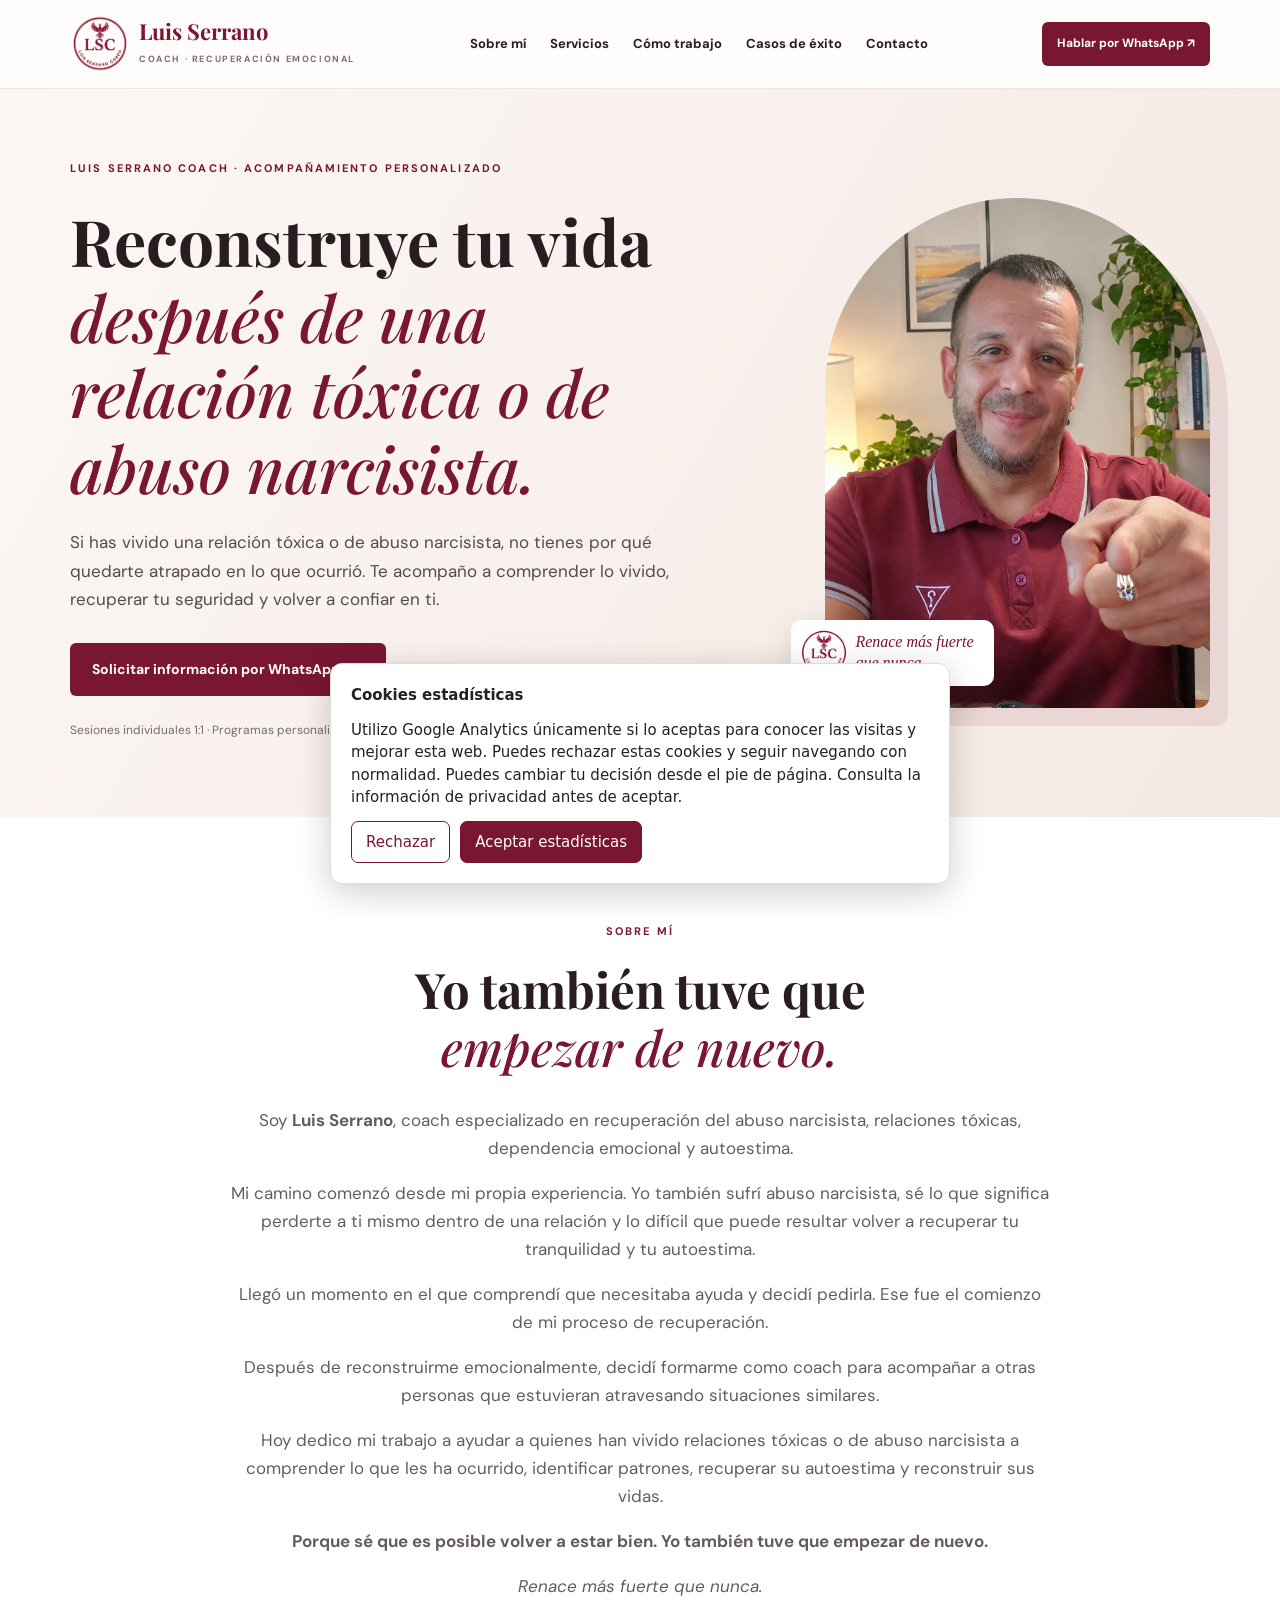
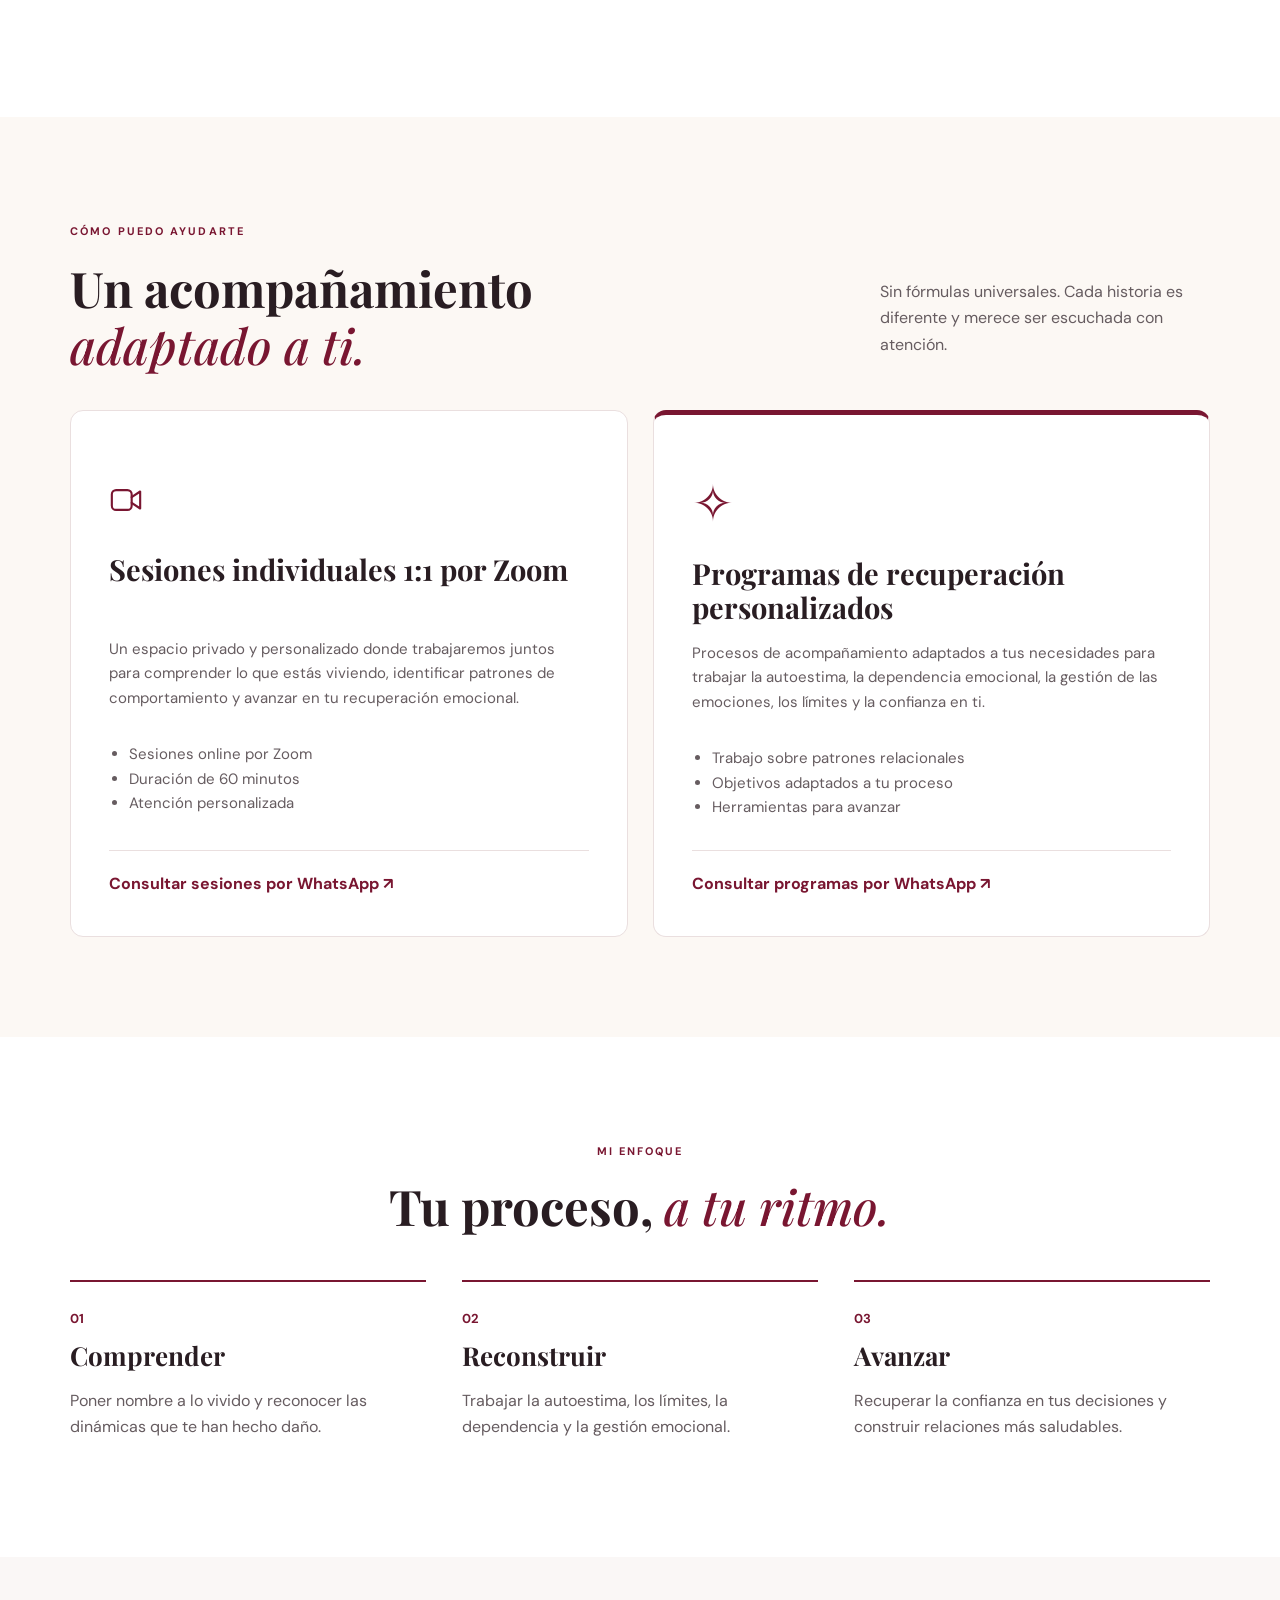
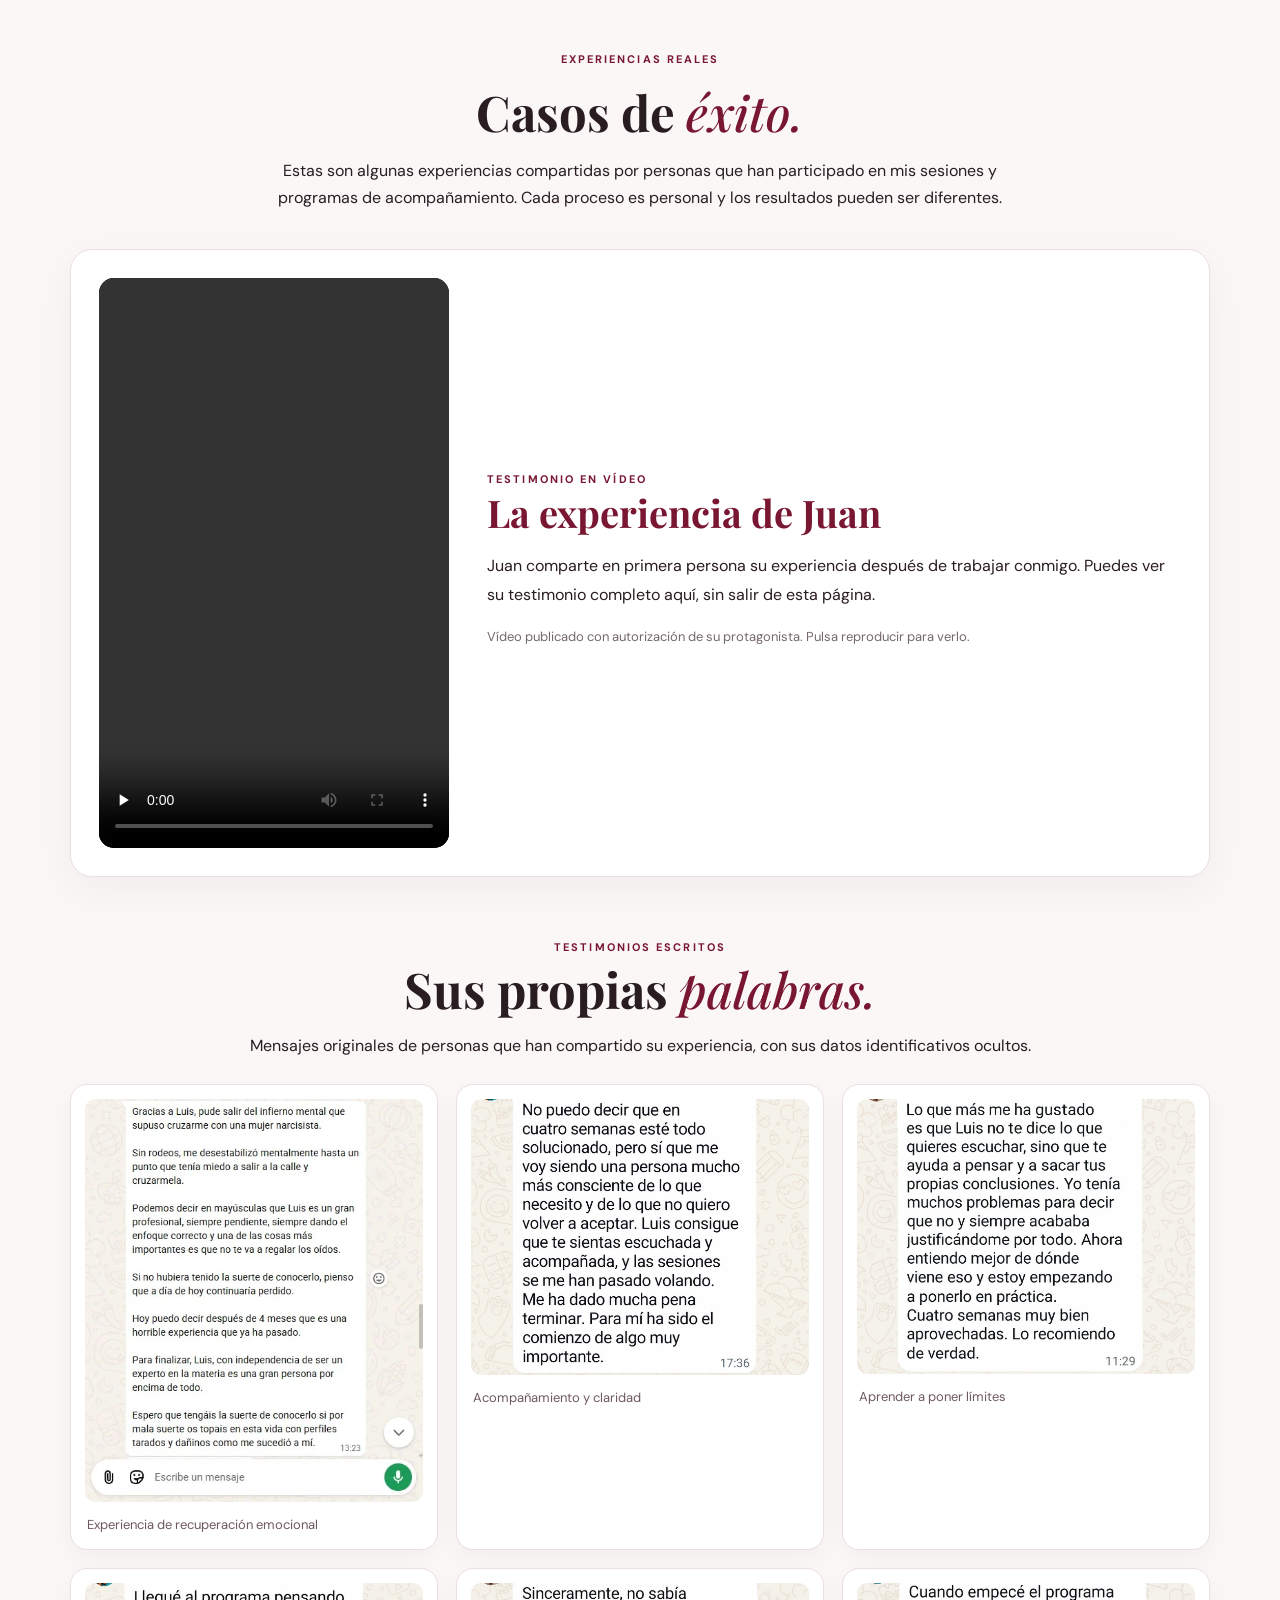
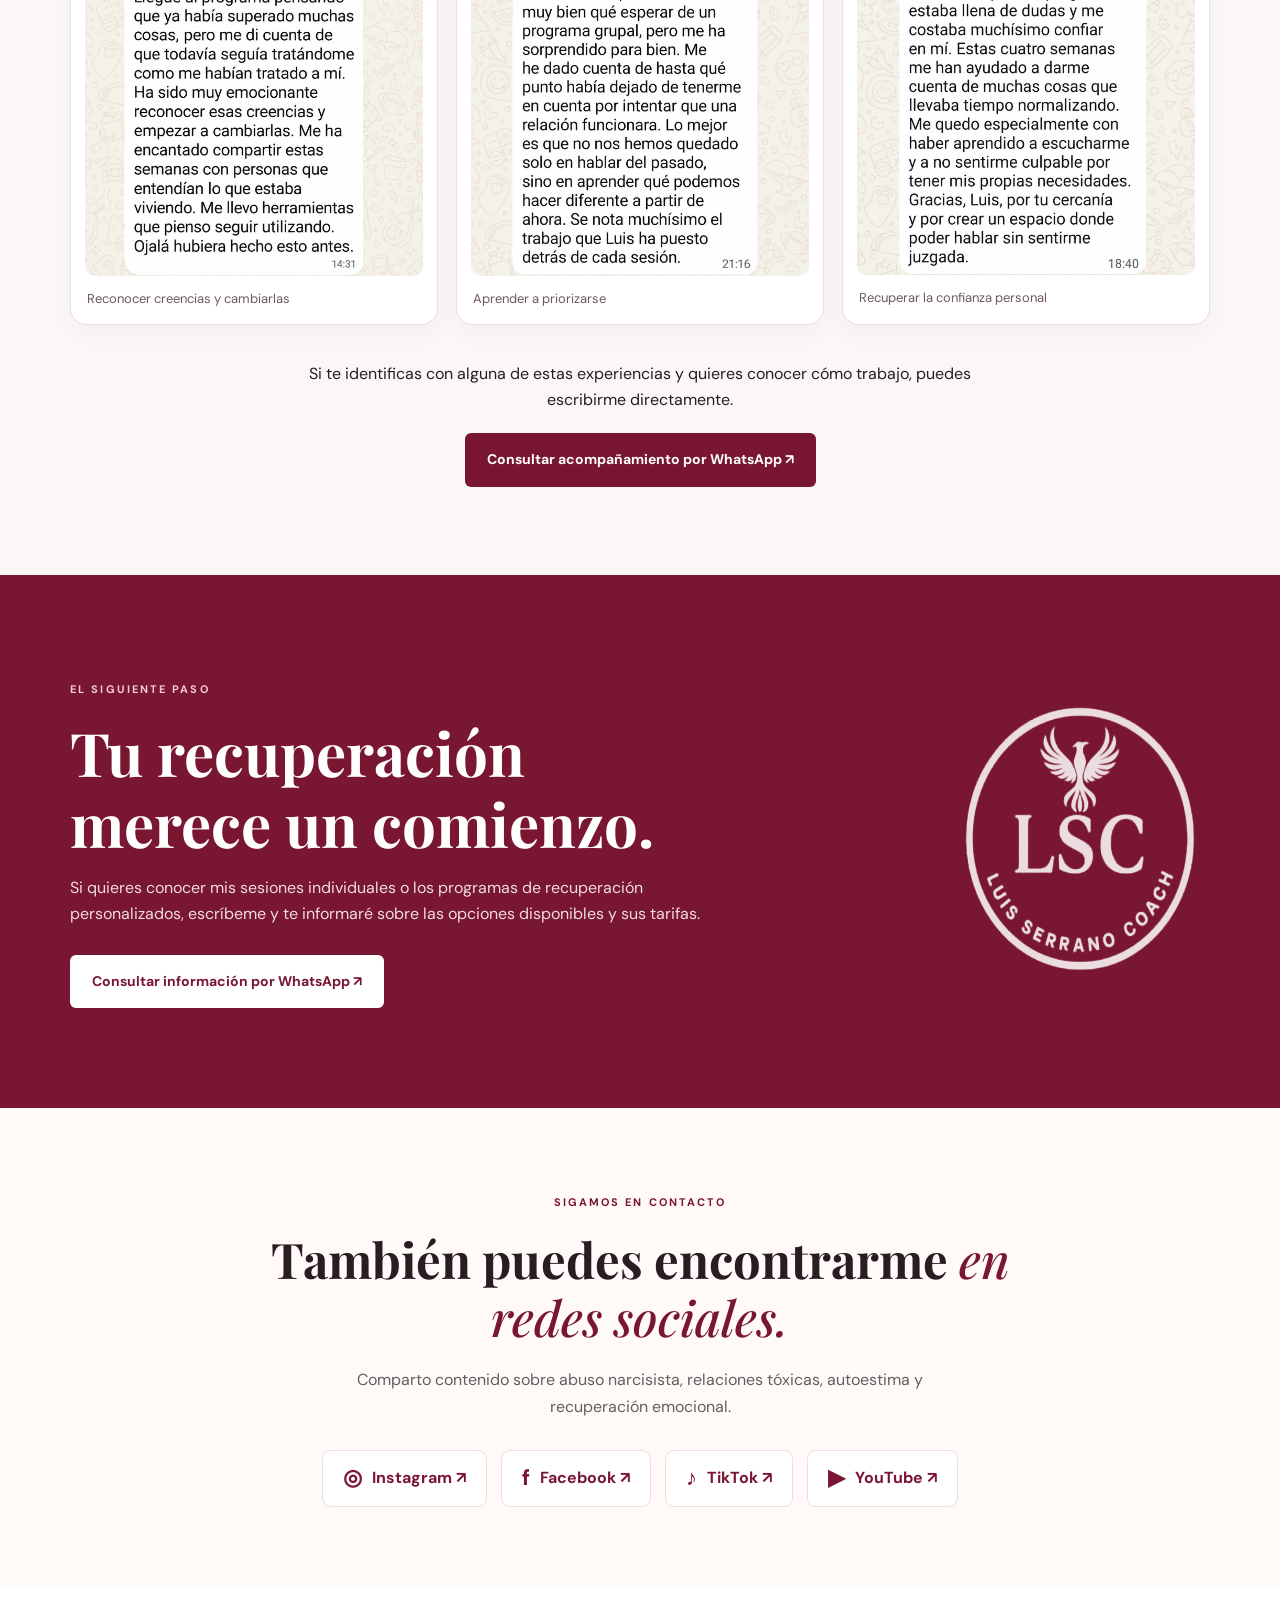
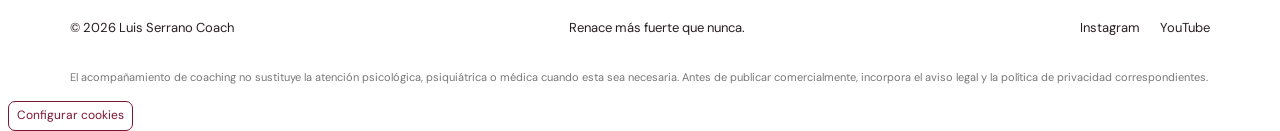
<file: index.html>
<!DOCTYPE html>

<html lang="es"><head><meta charset="utf-8"/><meta content="width=device-width,initial-scale=1" name="viewport"/><meta content="#791631" name="theme-color"/><meta content="Soy Luis Serrano, coach especializado en recuperación del abuso narcisista y relaciones tóxicas. Sesiones por Zoom y programas personalizados. Consulta por WhatsApp." name="description"/><meta content="index,follow" name="robots"/><link href="https://luisserranocoach.github.io/" rel="canonical"/><title>Luis Serrano Coach | Recuperación del abuso narcisista</title><link href="assets/logo-transparente.png" rel="icon"/><link as="image" href="assets/luis-serrano.webp" rel="preload"/><link href="styles.css" rel="stylesheet"/><meta content="website" property="og:type"/><meta content="es_ES" property="og:locale"/><meta content="Luis Serrano Coach" property="og:site_name"/><meta content="Luis Serrano Coach | Recuperación del abuso narcisista" property="og:title"/><meta content="Acompañamiento personalizado para reconstruir tu vida después de una relación tóxica o de abuso narcisista." property="og:description"/><meta content="https://luisserranocoach.github.io/" property="og:url"/><meta content="https://luisserranocoach.github.io/assets/luis-serrano.webp" property="og:image"/><meta content="summary_large_image" name="twitter:card"/><meta content="Luis Serrano Coach | Recuperación del abuso narcisista" name="twitter:title"/><script type="application/ld+json">{"@context": "https://schema.org", "@type": "Person", "name": "Luis Serrano", "alternateName": "Luis Serrano Coach", "url": "https://luisserranocoach.github.io/", "image": "https://luisserranocoach.github.io/assets/luis-serrano.webp", "description": "Coach especializado en acompañamiento para la recuperación del abuso narcisista, relaciones tóxicas, dependencia emocional y autoestima.", "jobTitle": "Coach de recuperación emocional", "sameAs": ["https://www.instagram.com/luisserranocoach/", "https://www.facebook.com/luisserranocoach", "https://www.tiktok.com/@luisserranocoach", "https://www.youtube.com/@luisserranocoach"]}</script>
<style>
#lsc-cookie-banner{position:fixed;z-index:99999;bottom:16px;left:16px;right:16px;max-width:620px;margin:auto;padding:20px;background:#fff;color:#222;border:1px solid #ddd;border-radius:12px;box-shadow:0 8px 35px #0003;font:15px/1.5 system-ui,sans-serif}#lsc-cookie-banner[hidden]{display:none}#lsc-cookie-banner p{margin:0 0 12px}#lsc-cookie-banner .lsc-cookie-actions{display:flex;flex-wrap:wrap;gap:10px}#lsc-cookie-banner button,#lsc-cookie-settings{cursor:pointer;border:1px solid #791631;border-radius:7px;padding:9px 14px;font:inherit}#lsc-cookie-accept{background:#791631;color:white}#lsc-cookie-reject,#lsc-cookie-settings{background:white;color:#791631}#lsc-cookie-settings{margin-left:8px;padding:4px 8px;font-size:12px}
</style>
<script>
(function(){
  'use strict';
  var measurementId='G-2S2GHX5QTB';
  var consentKey='lsc_analytics_consent_v1';
  var analyticsLoaded=false;
  function readConsent(){try{return localStorage.getItem(consentKey)}catch(e){return null}}
  function writeConsent(value){try{localStorage.setItem(consentKey,value)}catch(e){}}
  function loadAnalytics(){
    if(analyticsLoaded)return;
    analyticsLoaded=true;
    window.dataLayer=window.dataLayer||[];
    window.gtag=function(){window.dataLayer.push(arguments)};
    window.gtag('js',new Date());
    window.gtag('config',measurementId);
    var script=document.createElement('script');script.async=true;
    script.src='https://www.googletagmanager.com/gtag/js?id='+encodeURIComponent(measurementId);
    document.head.appendChild(script);
  }
  function showBanner(show){var el=document.getElementById('lsc-cookie-banner');if(el)el.hidden=!show}
  function choose(value){writeConsent(value);showBanner(false);if(value==='accepted')loadAnalytics()}
  function init(){
    var value=readConsent();
    if(value==='accepted')loadAnalytics();else if(value!=='rejected')showBanner(true);
    document.getElementById('lsc-cookie-accept').addEventListener('click',function(){choose('accepted')});
    document.getElementById('lsc-cookie-reject').addEventListener('click',function(){choose('rejected')});
    document.getElementById('lsc-cookie-settings').addEventListener('click',function(){showBanner(true)});
    document.querySelectorAll('a[href*="wa.link/u3iw9w"]').forEach(function(link){
      link.addEventListener('click',function(){
        if(readConsent()==='accepted' && typeof window.gtag==='function'){
          window.gtag('event','whatsapp_click',{link_location:link.textContent.trim().slice(0,100)});
        }
      });
    });
  }
  if(document.readyState==='loading')document.addEventListener('DOMContentLoaded',init);else init();
})();
</script>

<style id="lsc-testimonials-css">
.lsc-testimonials{background:#faf7f6;padding:88px 0}.lsc-testimonials .wrap{max-width:1160px}.lsc-testimonials-head{text-align:center;max-width:750px;margin:0 auto 38px}.lsc-testimonials-head h2{margin:12px 0 15px}.lsc-testimonials-head p{line-height:1.7}.lsc-testimonials-feature{display:grid;grid-template-columns:minmax(240px,350px) 1fr;gap:38px;align-items:center;background:#fff;border-radius:22px;padding:28px;box-shadow:0 12px 45px #3c10200c;border:1px solid #eadfe1}.lsc-testimonials-video{width:100%;max-height:570px;aspect-ratio:9/16;object-fit:contain;background:#161116;border-radius:15px;display:block}.lsc-testimonials-feature h3{font-size:clamp(24px,3vw,38px);line-height:1.18;margin:0 0 16px;color:#791631}.lsc-testimonials-feature p{line-height:1.8}.lsc-testimonials-note{font-size:13px;color:#74686a}.lsc-testimonials-subhead{text-align:center;margin:56px 0 24px}.lsc-testimonials-grid{display:grid;grid-template-columns:repeat(3,minmax(0,1fr));gap:18px}.lsc-testimonial-card{background:#fff;border:1px solid #eadfe1;border-radius:17px;overflow:hidden;box-shadow:0 8px 24px #3c10200a;padding:14px;display:flex;flex-direction:column}.lsc-testimonial-card img{display:block;width:100%;height:auto;border-radius:10px}.lsc-testimonial-card p{font-size:13px;color:#6e5960;margin:12px 2px 0}.lsc-testimonials-cta{text-align:center;margin:36px auto 0;max-width:680px}.lsc-testimonials-cta p{margin-bottom:20px}.lsc-testimonials-cta .btn{display:inline-block}@media(max-width:800px){.lsc-testimonials{padding:60px 0}.lsc-testimonials-feature{grid-template-columns:1fr;padding:18px;gap:22px}.lsc-testimonials-video{max-width:330px;margin:auto}.lsc-testimonials-grid{grid-template-columns:repeat(2,minmax(0,1fr))}}@media(max-width:540px){.lsc-testimonials-grid{grid-template-columns:1fr}.lsc-testimonials-feature{padding:14px}.lsc-testimonials-subhead{margin-top:38px}}
</style>
</head>
<body><a class="skip" href="#contenido">Saltar al contenido</a><header class="header"><div class="wrap nav"><a class="brand" href="#inicio"><img alt="Logotipo LSC con fénix" height="66" src="assets/logo-transparente.png" width="66"/><span><strong>Luis Serrano</strong><small>COACH · RECUPERACIÓN EMOCIONAL</small></span></a><nav aria-label="Navegación principal"><a href="#sobre-mi">Sobre mí</a><a href="#servicios">Servicios</a><a href="#metodo">Cómo trabajo</a><a href="#casos-exito">Casos de éxito</a><a href="#contacto">Contacto</a></nav><a class="btn btn-small" href="https://wa.link/u3iw9w" rel="noopener noreferrer" target="_blank">Hablar por WhatsApp ↗</a></div></header>
<main id="contenido"><section class="hero" id="inicio"><div class="wrap hero-grid"><div class="hero-copy"><span class="eyebrow">LUIS SERRANO COACH · ACOMPAÑAMIENTO PERSONALIZADO</span><h1>Reconstruye tu vida<br/><em>después de una relación tóxica o de abuso narcisista.</em></h1><p class="lead">Si has vivido una relación tóxica o de abuso narcisista, no tienes por qué quedarte atrapado en lo que ocurrió. Te acompaño a comprender lo vivido, recuperar tu seguridad y volver a confiar en ti.</p><div class="actions"><a class="btn" href="https://wa.link/u3iw9w" rel="noopener noreferrer" target="_blank">Solicitar información por WhatsApp <span>↗</span></a><a class="text-link" href="#servicios">Conoce mis servicios ↓</a></div><p class="micro">Sesiones individuales 1:1 · Programas personalizados · Atención online</p></div><div class="portrait"><img alt="Fotografía de Luis Serrano Coach" height="1200" src="assets/luis-serrano.webp" width="900"/><div class="portrait-label"><img alt="" height="48" src="assets/logo-transparente.png" width="48"/><span>Renace más fuerte<br/>que nunca.</span></div></div></div></section>
<section class="intro section" id="sobre-mi"><div class="wrap narrow center"><span class="eyebrow">SOBRE MÍ</span><h2>Yo también tuve que<br/><em>empezar de nuevo.</em></h2><p>Soy <strong>Luis Serrano</strong>, coach especializado en recuperación del abuso narcisista, relaciones tóxicas, dependencia emocional y autoestima.</p><p>Mi camino comenzó desde mi propia experiencia. Yo también sufrí abuso narcisista, sé lo que significa perderte a ti mismo dentro de una relación y lo difícil que puede resultar volver a recuperar tu tranquilidad y tu autoestima.</p><p>Llegó un momento en el que comprendí que necesitaba ayuda y decidí pedirla. Ese fue el comienzo de mi proceso de recuperación.</p><p>Después de reconstruirme emocionalmente, decidí formarme como coach para acompañar a otras personas que estuvieran atravesando situaciones similares.</p><p>Hoy dedico mi trabajo a ayudar a quienes han vivido relaciones tóxicas o de abuso narcisista a comprender lo que les ha ocurrido, identificar patrones, recuperar su autoestima y reconstruir sus vidas.</p><p><strong>Porque sé que es posible volver a estar bien. Yo también tuve que empezar de nuevo.</strong></p><p><em>Renace más fuerte que nunca.</em></p></div></section>
<section class="section services" id="servicios"><div class="wrap"><div class="section-head"><div><span class="eyebrow">CÓMO PUEDO AYUDARTE</span><h2>Un acompañamiento<br/><em>adaptado a ti.</em></h2></div><p>Sin fórmulas universales. Cada historia es diferente y merece ser escuchada con atención.</p></div><div class="cards"><article class="service-card"><div aria-hidden="true" class="symbol"><svg fill="none" height="34" stroke="currentColor" stroke-linecap="round" stroke-linejoin="round" stroke-width="1.5" viewbox="0 0 24 24" width="34"><rect height="14" rx="3" width="14" x="2" y="5"></rect><path d="m16 10 6-4v12l-6-4"></path></svg></div><h3>Sesiones individuales 1:1 por Zoom</h3><p>Un espacio privado y personalizado donde trabajaremos juntos para comprender lo que estás viviendo, identificar patrones de comportamiento y avanzar en tu recuperación emocional.</p><ul><li>Sesiones online por Zoom</li><li>Duración de 60 minutos</li><li>Atención personalizada</li></ul><a class="card-link" href="https://wa.link/u3iw9w" rel="noopener noreferrer" target="_blank">Consultar sesiones por WhatsApp ↗</a></article><article class="service-card featured"><div class="symbol">✧</div><h3>Programas de recuperación personalizados</h3><p>Procesos de acompañamiento adaptados a tus necesidades para trabajar la autoestima, la dependencia emocional, la gestión de las emociones, los límites y la confianza en ti.</p><ul><li>Trabajo sobre patrones relacionales</li><li>Objetivos adaptados a tu proceso</li><li>Herramientas para avanzar</li></ul><a class="card-link" href="https://wa.link/u3iw9w" rel="noopener noreferrer" target="_blank">Consultar programas por WhatsApp ↗</a></article></div></div></section>
<section class="section process" id="metodo"><div class="wrap"><span class="eyebrow">MI ENFOQUE</span><h2>Tu proceso, <em>a tu ritmo.</em></h2><div class="steps"><div><span>01</span><h3>Comprender</h3><p>Poner nombre a lo vivido y reconocer las dinámicas que te han hecho daño.</p></div><div><span>02</span><h3>Reconstruir</h3><p>Trabajar la autoestima, los límites, la dependencia y la gestión emocional.</p></div><div><span>03</span><h3>Avanzar</h3><p>Recuperar la confianza en tus decisiones y construir relaciones más saludables.</p></div></div></div></section>
<section class="lsc-testimonials section" id="casos-exito" aria-labelledby="lsc-casos-title"><div class="wrap"><div class="lsc-testimonials-head"><span class="eyebrow">EXPERIENCIAS REALES</span><h2 id="lsc-casos-title">Casos de <em>éxito.</em></h2><p>Estas son algunas experiencias compartidas por personas que han participado en mis sesiones y programas de acompañamiento. Cada proceso es personal y los resultados pueden ser diferentes.</p></div><div class="lsc-testimonials-feature"><video class="lsc-testimonials-video" controls playsinline preload="none" aria-label="Vídeo testimonial de Juan sobre su experiencia con Luis Serrano Coach"><source src="assets/testimonios/juan-testimonio.mp4" type="video/mp4">Tu navegador no puede reproducir este vídeo.</video><div><span class="eyebrow">TESTIMONIO EN VÍDEO</span><h3>La experiencia de Juan</h3><p>Juan comparte en primera persona su experiencia después de trabajar conmigo. Puedes ver su testimonio completo aquí, sin salir de esta página.</p><p class="lsc-testimonials-note">Vídeo publicado con autorización de su protagonista. Pulsa reproducir para verlo.</p></div></div><div class="lsc-testimonials-subhead"><span class="eyebrow">TESTIMONIOS ESCRITOS</span><h2>Sus propias <em>palabras.</em></h2><p>Mensajes originales de personas que han compartido su experiencia, con sus datos identificativos ocultos.</p></div><div class="lsc-testimonials-grid"><article class="lsc-testimonial-card"><img src="assets/testimonios/testimonio-1.webp" alt="Testimonio anónimo: Experiencia de recuperación emocional" loading="lazy" decoding="async"><p>Experiencia de recuperación emocional</p></article><article class="lsc-testimonial-card"><img src="assets/testimonios/testimonio-2.webp" alt="Testimonio anónimo: Acompañamiento y claridad" loading="lazy" decoding="async"><p>Acompañamiento y claridad</p></article><article class="lsc-testimonial-card"><img src="assets/testimonios/testimonio-3.webp" alt="Testimonio anónimo: Aprender a poner límites" loading="lazy" decoding="async"><p>Aprender a poner límites</p></article><article class="lsc-testimonial-card"><img src="assets/testimonios/testimonio-4.webp" alt="Testimonio anónimo: Reconocer creencias y cambiarlas" loading="lazy" decoding="async"><p>Reconocer creencias y cambiarlas</p></article><article class="lsc-testimonial-card"><img src="assets/testimonios/testimonio-5.webp" alt="Testimonio anónimo: Aprender a priorizarse" loading="lazy" decoding="async"><p>Aprender a priorizarse</p></article><article class="lsc-testimonial-card"><img src="assets/testimonios/testimonio-6.webp" alt="Testimonio anónimo: Recuperar la confianza personal" loading="lazy" decoding="async"><p>Recuperar la confianza personal</p></article></div><div class="lsc-testimonials-cta"><p>Si te identificas con alguna de estas experiencias y quieres conocer cómo trabajo, puedes escribirme directamente.</p><a class="btn" href="https://wa.link/u3iw9w" target="_blank" rel="noopener noreferrer">Consultar acompañamiento por WhatsApp ↗</a></div></div></section><section class="section contact" id="contacto"><div class="wrap contact-grid"><div><span class="eyebrow light">EL SIGUIENTE PASO</span><h2>Tu recuperación<br/>merece un comienzo.</h2><p>Si quieres conocer mis sesiones individuales o los programas de recuperación personalizados, escríbeme y te informaré sobre las opciones disponibles y sus tarifas.</p><a class="btn btn-light" href="https://wa.link/u3iw9w" rel="noopener noreferrer" target="_blank">Consultar información por WhatsApp ↗</a></div><img alt="Logotipo Luis Serrano Coach" height="300" src="assets/logo-transparente.png" width="300"/></div></section><section aria-labelledby="redes-titulo" class="social-section"><div class="wrap"><span class="eyebrow">SIGAMOS EN CONTACTO</span><h2 id="redes-titulo">También puedes encontrarme <em>en redes sociales.</em></h2><p>Comparto contenido sobre abuso narcisista, relaciones tóxicas, autoestima y recuperación emocional.</p><div class="social-links"><a aria-label="Instagram de Luis Serrano Coach" href="https://www.instagram.com/luisserranocoach/" rel="noopener noreferrer" target="_blank"><span aria-hidden="true">◎</span> Instagram ↗</a><a aria-label="Facebook de Luis Serrano Coach" href="https://www.facebook.com/luisserranocoach" rel="noopener noreferrer" target="_blank"><span aria-hidden="true">f</span> Facebook ↗</a><a aria-label="TikTok de Luis Serrano Coach" href="https://www.tiktok.com/@luisserranocoach" rel="noopener noreferrer" target="_blank"><span aria-hidden="true">♪</span> TikTok ↗</a><a aria-label="YouTube de Luis Serrano Coach" href="https://www.youtube.com/@luisserranocoach" rel="noopener noreferrer" target="_blank"><span aria-hidden="true">▶</span> YouTube ↗</a></div></div></section></main>
<footer><div class="wrap footer"><span>© <span id="year"></span> Luis Serrano Coach</span><span>Renace más fuerte que nunca.</span><div><a href="https://www.instagram.com/luisserranocoach/" rel="noopener noreferrer" target="_blank">Instagram</a><a href="https://www.youtube.com/@luisserranocoach" rel="noopener noreferrer" target="_blank">YouTube</a></div></div><p class="legal-note wrap">El acompañamiento de coaching no sustituye la atención psicológica, psiquiátrica o médica cuando esta sea necesaria. Antes de publicar comercialmente, incorpora el aviso legal y la política de privacidad correspondientes.</p><button id="lsc-cookie-settings" type="button">Configurar cookies</button></footer><div id="lsc-cookie-banner" role="dialog" aria-label="Preferencias de cookies" aria-modal="false" hidden><p><strong>Cookies estadísticas</strong></p><p>Utilizo Google Analytics únicamente si lo aceptas para conocer las visitas y mejorar esta web. Puedes rechazar estas cookies y seguir navegando con normalidad. Puedes cambiar tu decisión desde el pie de página. Consulta la información de privacidad antes de aceptar.</p><div class="lsc-cookie-actions"><button id="lsc-cookie-reject" type="button">Rechazar</button><button id="lsc-cookie-accept" type="button">Aceptar estadísticas</button></div></div><script src="script.js"></script></body></html>
</file>
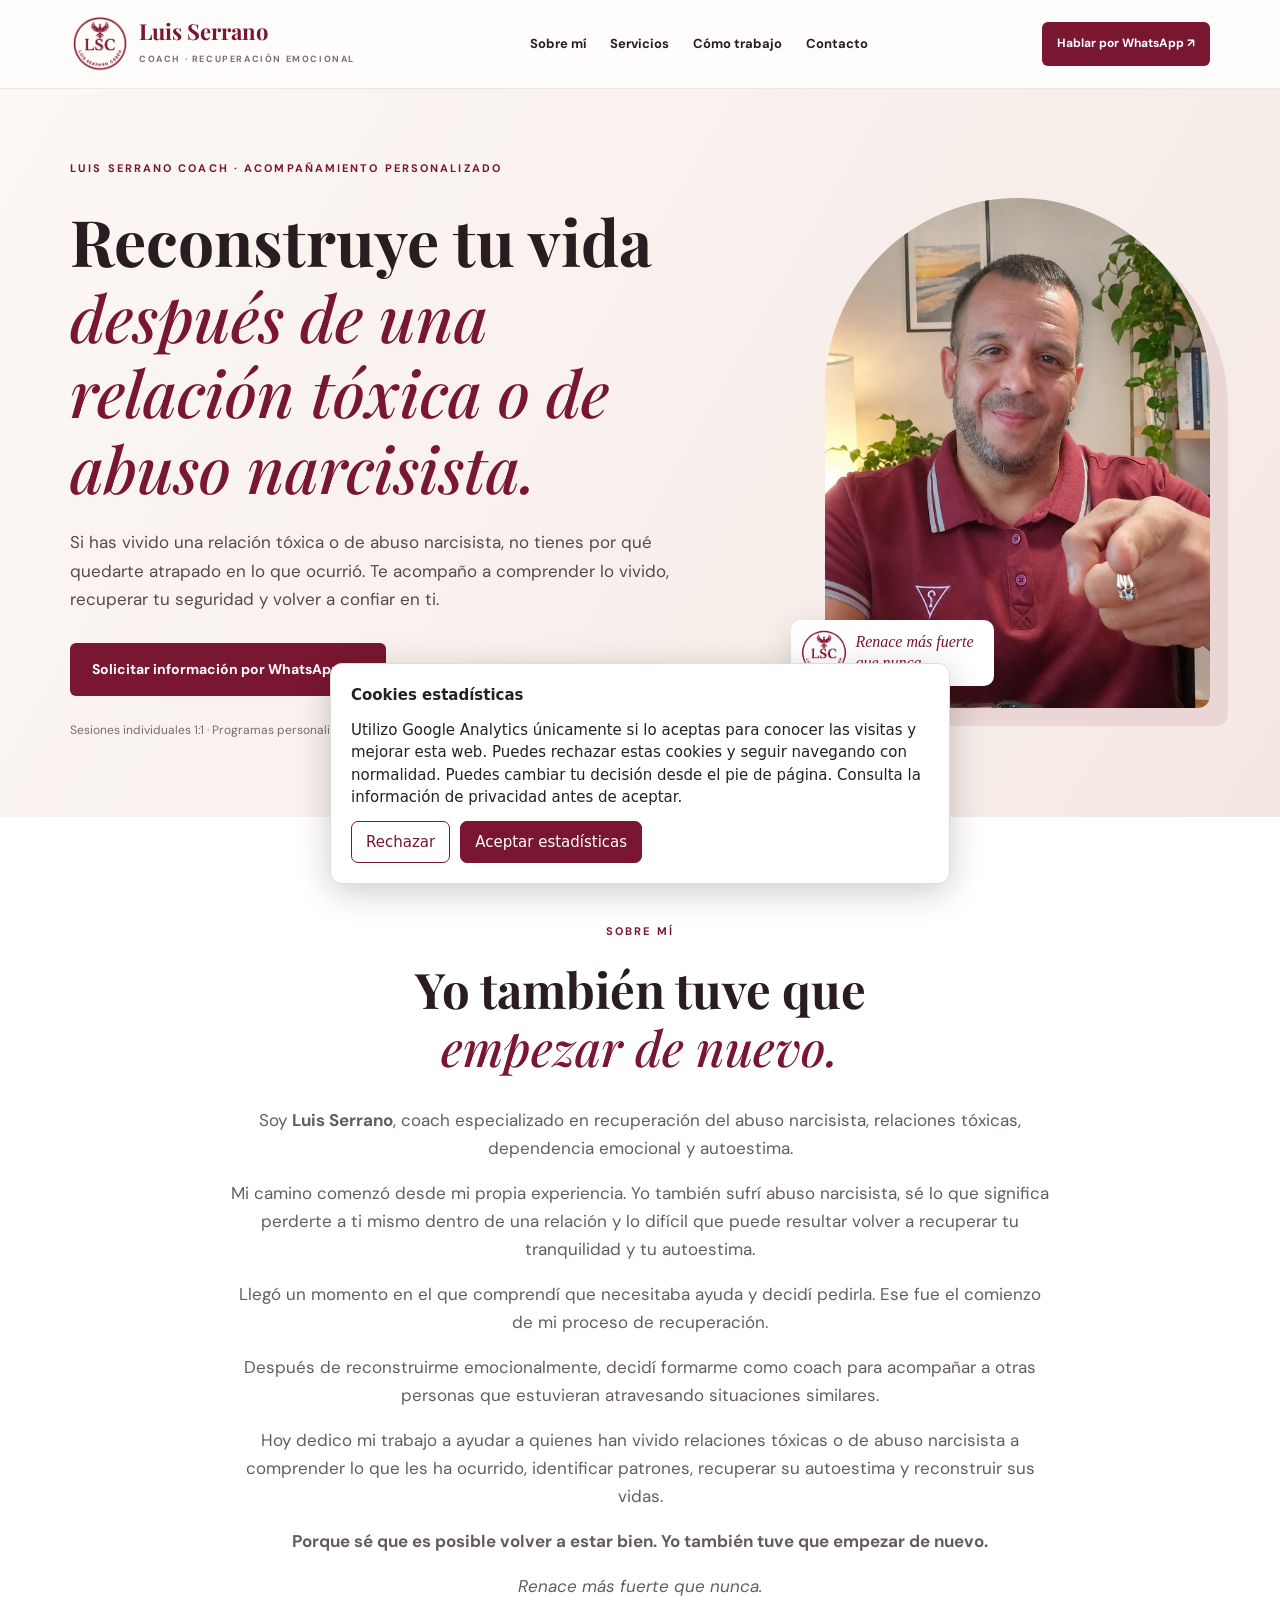
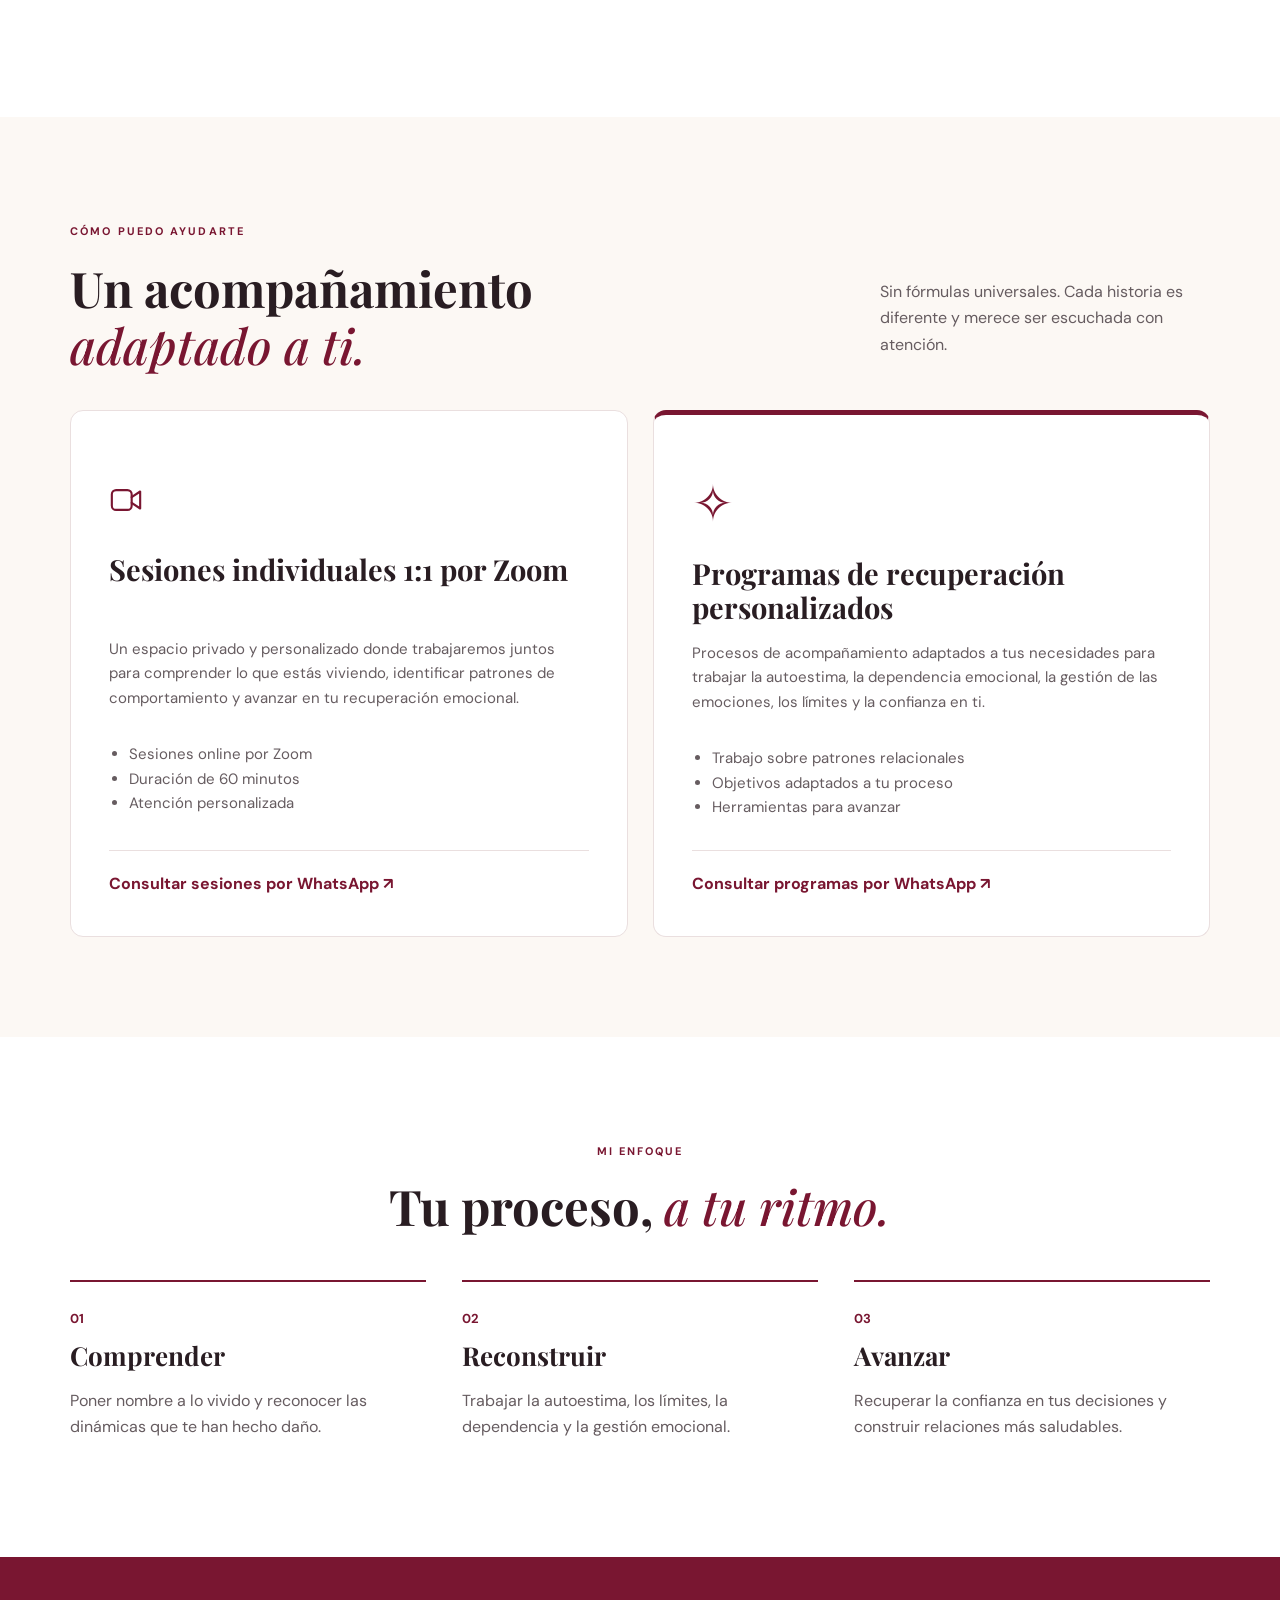
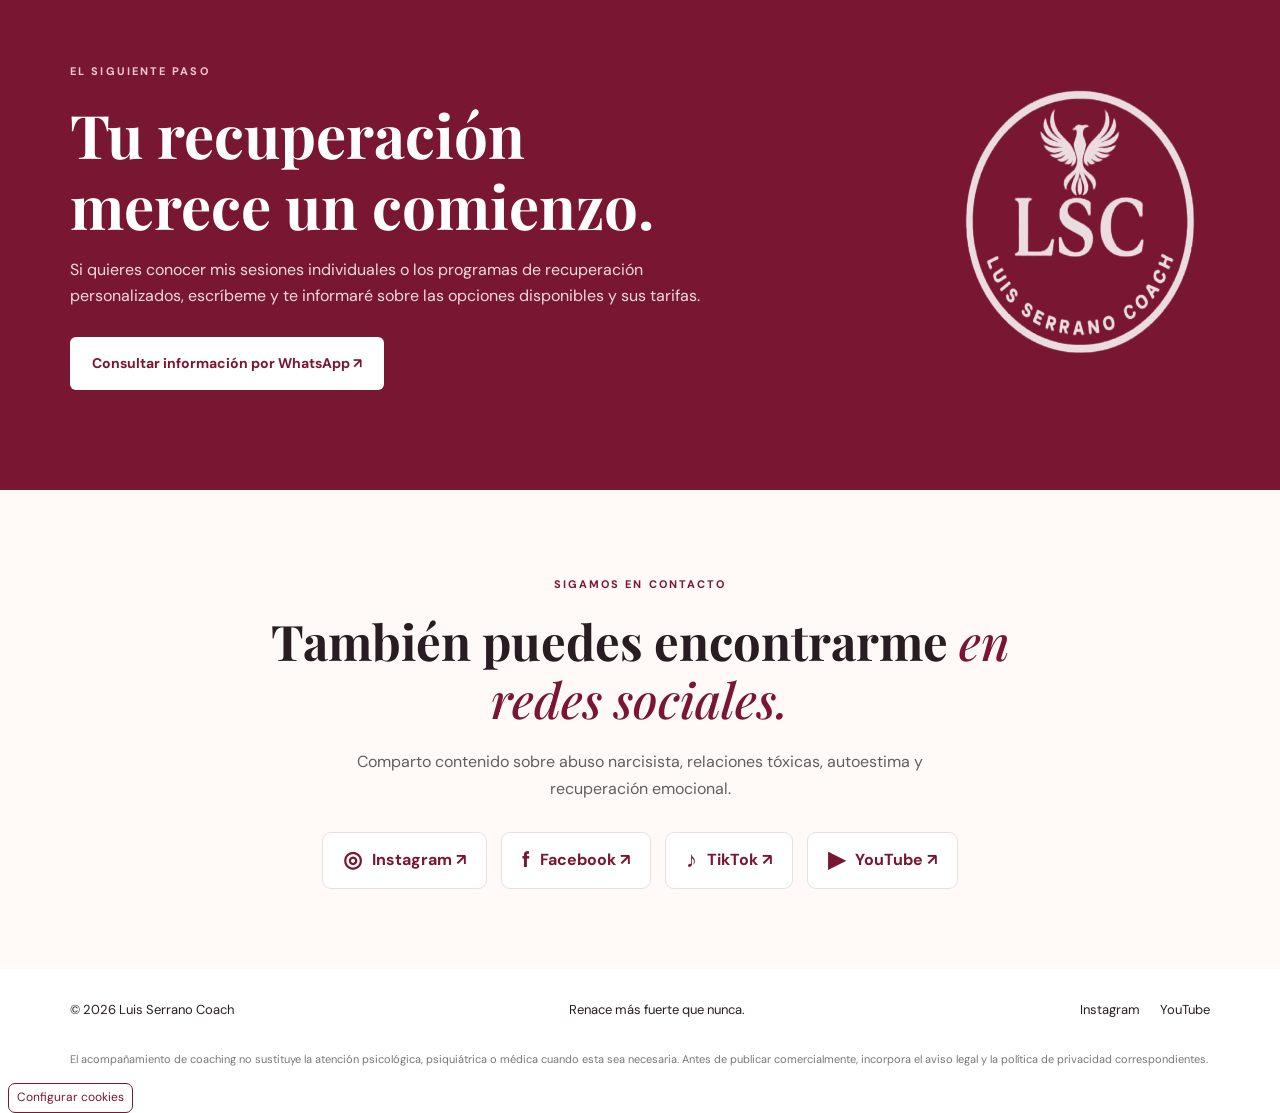
<file: index (1).html>
<!DOCTYPE html>

<html lang="es"><head><meta charset="utf-8"/><meta content="width=device-width,initial-scale=1" name="viewport"/><meta content="#791631" name="theme-color"/><meta content="Soy Luis Serrano, coach especializado en recuperación del abuso narcisista y relaciones tóxicas. Sesiones por Zoom y programas personalizados. Consulta por WhatsApp." name="description"/><meta content="index,follow" name="robots"/><link href="https://luisserranocoach.github.io/" rel="canonical"/><title>Luis Serrano Coach | Recuperación del abuso narcisista</title><link href="assets/logo-transparente.png" rel="icon"/><link as="image" href="assets/luis-serrano.webp" rel="preload"/><link href="styles.css" rel="stylesheet"/><meta content="website" property="og:type"/><meta content="es_ES" property="og:locale"/><meta content="Luis Serrano Coach" property="og:site_name"/><meta content="Luis Serrano Coach | Recuperación del abuso narcisista" property="og:title"/><meta content="Acompañamiento personalizado para reconstruir tu vida después de una relación tóxica o de abuso narcisista." property="og:description"/><meta content="https://luisserranocoach.github.io/" property="og:url"/><meta content="https://luisserranocoach.github.io/assets/luis-serrano.webp" property="og:image"/><meta content="summary_large_image" name="twitter:card"/><meta content="Luis Serrano Coach | Recuperación del abuso narcisista" name="twitter:title"/><script type="application/ld+json">{"@context": "https://schema.org", "@type": "Person", "name": "Luis Serrano", "alternateName": "Luis Serrano Coach", "url": "https://luisserranocoach.github.io/", "image": "https://luisserranocoach.github.io/assets/luis-serrano.webp", "description": "Coach especializado en acompañamiento para la recuperación del abuso narcisista, relaciones tóxicas, dependencia emocional y autoestima.", "jobTitle": "Coach de recuperación emocional", "sameAs": ["https://www.instagram.com/luisserranocoach/", "https://www.facebook.com/luisserranocoach", "https://www.tiktok.com/@luisserranocoach", "https://www.youtube.com/@luisserranocoach"]}</script>
<style>
#lsc-cookie-banner{position:fixed;z-index:99999;bottom:16px;left:16px;right:16px;max-width:620px;margin:auto;padding:20px;background:#fff;color:#222;border:1px solid #ddd;border-radius:12px;box-shadow:0 8px 35px #0003;font:15px/1.5 system-ui,sans-serif}#lsc-cookie-banner[hidden]{display:none}#lsc-cookie-banner p{margin:0 0 12px}#lsc-cookie-banner .lsc-cookie-actions{display:flex;flex-wrap:wrap;gap:10px}#lsc-cookie-banner button,#lsc-cookie-settings{cursor:pointer;border:1px solid #791631;border-radius:7px;padding:9px 14px;font:inherit}#lsc-cookie-accept{background:#791631;color:white}#lsc-cookie-reject,#lsc-cookie-settings{background:white;color:#791631}#lsc-cookie-settings{margin-left:8px;padding:4px 8px;font-size:12px}
</style>
<script>
(function(){
  'use strict';
  var measurementId='G-2S2GHX5QTB';
  var consentKey='lsc_analytics_consent_v1';
  var analyticsLoaded=false;
  function readConsent(){try{return localStorage.getItem(consentKey)}catch(e){return null}}
  function writeConsent(value){try{localStorage.setItem(consentKey,value)}catch(e){}}
  function loadAnalytics(){
    if(analyticsLoaded)return;
    analyticsLoaded=true;
    window.dataLayer=window.dataLayer||[];
    window.gtag=function(){window.dataLayer.push(arguments)};
    window.gtag('js',new Date());
    window.gtag('config',measurementId);
    var script=document.createElement('script');script.async=true;
    script.src='https://www.googletagmanager.com/gtag/js?id='+encodeURIComponent(measurementId);
    document.head.appendChild(script);
  }
  function showBanner(show){var el=document.getElementById('lsc-cookie-banner');if(el)el.hidden=!show}
  function choose(value){writeConsent(value);showBanner(false);if(value==='accepted')loadAnalytics()}
  function init(){
    var value=readConsent();
    if(value==='accepted')loadAnalytics();else if(value!=='rejected')showBanner(true);
    document.getElementById('lsc-cookie-accept').addEventListener('click',function(){choose('accepted')});
    document.getElementById('lsc-cookie-reject').addEventListener('click',function(){choose('rejected')});
    document.getElementById('lsc-cookie-settings').addEventListener('click',function(){showBanner(true)});
    document.querySelectorAll('a[href*="wa.link/u3iw9w"]').forEach(function(link){
      link.addEventListener('click',function(){
        if(readConsent()==='accepted' && typeof window.gtag==='function'){
          window.gtag('event','whatsapp_click',{link_location:link.textContent.trim().slice(0,100)});
        }
      });
    });
  }
  if(document.readyState==='loading')document.addEventListener('DOMContentLoaded',init);else init();
})();
</script>
</head>
<body><a class="skip" href="#contenido">Saltar al contenido</a><header class="header"><div class="wrap nav"><a class="brand" href="#inicio"><img alt="Logotipo LSC con fénix" height="66" src="assets/logo-transparente.png" width="66"/><span><strong>Luis Serrano</strong><small>COACH · RECUPERACIÓN EMOCIONAL</small></span></a><nav aria-label="Navegación principal"><a href="#sobre-mi">Sobre mí</a><a href="#servicios">Servicios</a><a href="#metodo">Cómo trabajo</a><a href="#contacto">Contacto</a></nav><a class="btn btn-small" href="https://wa.link/u3iw9w" rel="noopener noreferrer" target="_blank">Hablar por WhatsApp ↗</a></div></header>
<main id="contenido"><section class="hero" id="inicio"><div class="wrap hero-grid"><div class="hero-copy"><span class="eyebrow">LUIS SERRANO COACH · ACOMPAÑAMIENTO PERSONALIZADO</span><h1>Reconstruye tu vida<br/><em>después de una relación tóxica o de abuso narcisista.</em></h1><p class="lead">Si has vivido una relación tóxica o de abuso narcisista, no tienes por qué quedarte atrapado en lo que ocurrió. Te acompaño a comprender lo vivido, recuperar tu seguridad y volver a confiar en ti.</p><div class="actions"><a class="btn" href="https://wa.link/u3iw9w" rel="noopener noreferrer" target="_blank">Solicitar información por WhatsApp <span>↗</span></a><a class="text-link" href="#servicios">Conoce mis servicios ↓</a></div><p class="micro">Sesiones individuales 1:1 · Programas personalizados · Atención online</p></div><div class="portrait"><img alt="Fotografía de Luis Serrano Coach" height="1200" src="assets/luis-serrano.webp" width="900"/><div class="portrait-label"><img alt="" height="48" src="assets/logo-transparente.png" width="48"/><span>Renace más fuerte<br/>que nunca.</span></div></div></div></section>
<section class="intro section" id="sobre-mi"><div class="wrap narrow center"><span class="eyebrow">SOBRE MÍ</span><h2>Yo también tuve que<br/><em>empezar de nuevo.</em></h2><p>Soy <strong>Luis Serrano</strong>, coach especializado en recuperación del abuso narcisista, relaciones tóxicas, dependencia emocional y autoestima.</p><p>Mi camino comenzó desde mi propia experiencia. Yo también sufrí abuso narcisista, sé lo que significa perderte a ti mismo dentro de una relación y lo difícil que puede resultar volver a recuperar tu tranquilidad y tu autoestima.</p><p>Llegó un momento en el que comprendí que necesitaba ayuda y decidí pedirla. Ese fue el comienzo de mi proceso de recuperación.</p><p>Después de reconstruirme emocionalmente, decidí formarme como coach para acompañar a otras personas que estuvieran atravesando situaciones similares.</p><p>Hoy dedico mi trabajo a ayudar a quienes han vivido relaciones tóxicas o de abuso narcisista a comprender lo que les ha ocurrido, identificar patrones, recuperar su autoestima y reconstruir sus vidas.</p><p><strong>Porque sé que es posible volver a estar bien. Yo también tuve que empezar de nuevo.</strong></p><p><em>Renace más fuerte que nunca.</em></p></div></section>
<section class="section services" id="servicios"><div class="wrap"><div class="section-head"><div><span class="eyebrow">CÓMO PUEDO AYUDARTE</span><h2>Un acompañamiento<br/><em>adaptado a ti.</em></h2></div><p>Sin fórmulas universales. Cada historia es diferente y merece ser escuchada con atención.</p></div><div class="cards"><article class="service-card"><div aria-hidden="true" class="symbol"><svg fill="none" height="34" stroke="currentColor" stroke-linecap="round" stroke-linejoin="round" stroke-width="1.5" viewbox="0 0 24 24" width="34"><rect height="14" rx="3" width="14" x="2" y="5"></rect><path d="m16 10 6-4v12l-6-4"></path></svg></div><h3>Sesiones individuales 1:1 por Zoom</h3><p>Un espacio privado y personalizado donde trabajaremos juntos para comprender lo que estás viviendo, identificar patrones de comportamiento y avanzar en tu recuperación emocional.</p><ul><li>Sesiones online por Zoom</li><li>Duración de 60 minutos</li><li>Atención personalizada</li></ul><a class="card-link" href="https://wa.link/u3iw9w" rel="noopener noreferrer" target="_blank">Consultar sesiones por WhatsApp ↗</a></article><article class="service-card featured"><div class="symbol">✧</div><h3>Programas de recuperación personalizados</h3><p>Procesos de acompañamiento adaptados a tus necesidades para trabajar la autoestima, la dependencia emocional, la gestión de las emociones, los límites y la confianza en ti.</p><ul><li>Trabajo sobre patrones relacionales</li><li>Objetivos adaptados a tu proceso</li><li>Herramientas para avanzar</li></ul><a class="card-link" href="https://wa.link/u3iw9w" rel="noopener noreferrer" target="_blank">Consultar programas por WhatsApp ↗</a></article></div></div></section>
<section class="section process" id="metodo"><div class="wrap"><span class="eyebrow">MI ENFOQUE</span><h2>Tu proceso, <em>a tu ritmo.</em></h2><div class="steps"><div><span>01</span><h3>Comprender</h3><p>Poner nombre a lo vivido y reconocer las dinámicas que te han hecho daño.</p></div><div><span>02</span><h3>Reconstruir</h3><p>Trabajar la autoestima, los límites, la dependencia y la gestión emocional.</p></div><div><span>03</span><h3>Avanzar</h3><p>Recuperar la confianza en tus decisiones y construir relaciones más saludables.</p></div></div></div></section>
<section class="section contact" id="contacto"><div class="wrap contact-grid"><div><span class="eyebrow light">EL SIGUIENTE PASO</span><h2>Tu recuperación<br/>merece un comienzo.</h2><p>Si quieres conocer mis sesiones individuales o los programas de recuperación personalizados, escríbeme y te informaré sobre las opciones disponibles y sus tarifas.</p><a class="btn btn-light" href="https://wa.link/u3iw9w" rel="noopener noreferrer" target="_blank">Consultar información por WhatsApp ↗</a></div><img alt="Logotipo Luis Serrano Coach" height="300" src="assets/logo-transparente.png" width="300"/></div></section><section aria-labelledby="redes-titulo" class="social-section"><div class="wrap"><span class="eyebrow">SIGAMOS EN CONTACTO</span><h2 id="redes-titulo">También puedes encontrarme <em>en redes sociales.</em></h2><p>Comparto contenido sobre abuso narcisista, relaciones tóxicas, autoestima y recuperación emocional.</p><div class="social-links"><a aria-label="Instagram de Luis Serrano Coach" href="https://www.instagram.com/luisserranocoach/" rel="noopener noreferrer" target="_blank"><span aria-hidden="true">◎</span> Instagram ↗</a><a aria-label="Facebook de Luis Serrano Coach" href="https://www.facebook.com/luisserranocoach" rel="noopener noreferrer" target="_blank"><span aria-hidden="true">f</span> Facebook ↗</a><a aria-label="TikTok de Luis Serrano Coach" href="https://www.tiktok.com/@luisserranocoach" rel="noopener noreferrer" target="_blank"><span aria-hidden="true">♪</span> TikTok ↗</a><a aria-label="YouTube de Luis Serrano Coach" href="https://www.youtube.com/@luisserranocoach" rel="noopener noreferrer" target="_blank"><span aria-hidden="true">▶</span> YouTube ↗</a></div></div></section></main>
<footer><div class="wrap footer"><span>© <span id="year"></span> Luis Serrano Coach</span><span>Renace más fuerte que nunca.</span><div><a href="https://www.instagram.com/luisserranocoach/" rel="noopener noreferrer" target="_blank">Instagram</a><a href="https://www.youtube.com/@luisserranocoach" rel="noopener noreferrer" target="_blank">YouTube</a></div></div><p class="legal-note wrap">El acompañamiento de coaching no sustituye la atención psicológica, psiquiátrica o médica cuando esta sea necesaria. Antes de publicar comercialmente, incorpora el aviso legal y la política de privacidad correspondientes.</p><button id="lsc-cookie-settings" type="button">Configurar cookies</button></footer><div id="lsc-cookie-banner" role="dialog" aria-label="Preferencias de cookies" aria-modal="false" hidden><p><strong>Cookies estadísticas</strong></p><p>Utilizo Google Analytics únicamente si lo aceptas para conocer las visitas y mejorar esta web. Puedes rechazar estas cookies y seguir navegando con normalidad. Puedes cambiar tu decisión desde el pie de página. Consulta la información de privacidad antes de aceptar.</p><div class="lsc-cookie-actions"><button id="lsc-cookie-reject" type="button">Rechazar</button><button id="lsc-cookie-accept" type="button">Aceptar estadísticas</button></div></div><script src="script.js"></script></body></html>
</file>
<file: styles.css>
@import url('https://fonts.googleapis.com/css2?family=DM+Sans:wght@400;500;600;700&family=Playfair+Display:ital,wght@0,500;0,600;0,700;1,500&display=swap');:root{--wine:#791631;--dark:#291d22;--cream:#fcf8f4;--muted:#665c60;--line:#eadfdf}*{box-sizing:border-box}html{scroll-behavior:smooth}body{margin:0;color:var(--dark);font-family:'DM Sans',Arial,sans-serif;line-height:1.65;background:#fff}a{color:inherit;text-decoration:none}img{max-width:100%;display:block}.wrap{width:min(1140px,calc(100% - 48px));margin:auto}.narrow{max-width:820px}.center{text-align:center}.skip{position:absolute;left:-999px}.skip:focus{left:10px;top:10px;background:white;z-index:20}.header{background:#fffdfb;position:sticky;top:0;z-index:10;border-bottom:1px solid #eee6e5}.nav{min-height:88px;display:flex;align-items:center;gap:25px;justify-content:space-between}.brand{display:flex;align-items:center;gap:9px;min-width:210px}.brand img{width:60px;height:60px;object-fit:contain}.brand strong{display:block;font-family:'Playfair Display',Georgia,serif;color:var(--wine);font-size:22px;line-height:1.2}.brand small{font-size:9px;letter-spacing:1.6px;font-weight:700;color:#7e6b72}.nav nav{display:flex;gap:24px;font-size:13px;font-weight:700}.nav nav a:hover,.text-link:hover{color:var(--wine)}.btn{background:var(--wine);color:white;display:inline-flex;align-items:center;justify-content:center;gap:15px;padding:15px 22px;border-radius:6px;font-weight:700;font-size:14px;transition:transform .2s,background .2s}.btn:hover{transform:translateY(-2px);background:#5c0e24}.btn-small{font-size:12px;padding:12px 15px;white-space:nowrap}.hero{background:linear-gradient(120deg,#fcf8f4,#f4e8e4);overflow:hidden}.hero-grid{display:grid;grid-template-columns:1.15fr .85fr;align-items:center;gap:60px;padding-top:65px;padding-bottom:65px;min-height:590px}.eyebrow{font-size:11px;letter-spacing:2.1px;font-weight:700;color:var(--wine)}h1,h2,h3{line-height:1.18;margin:0;font-family:'Playfair Display',Georgia,serif}h1{font-size:clamp(40px,5vw,67px);margin:23px 0}h1 em,h2 em{color:var(--wine);font-weight:500}h2{font-size:clamp(33px,4vw,49px)}.lead{font-size:17px;color:#554a4e;max-width:620px}.actions{display:flex;align-items:center;gap:24px;flex-wrap:wrap;margin-top:30px}.text-link{font-weight:700;font-size:14px}.micro{font-size:12px;color:#786b70;margin-top:25px}.portrait{position:relative;max-width:430px;justify-self:end}.portrait>img{border-radius:220px 220px 14px 14px;width:100%;max-height:510px;object-fit:cover;object-position:50% 25%;box-shadow:18px 18px 0 #ead6d4}.portrait-label{position:absolute;bottom:22px;left:-34px;background:#fff;padding:8px 20px 8px 8px;border-radius:10px;display:flex;align-items:center;gap:6px;box-shadow:0 8px 30px #2c0d1b21;color:var(--wine);font-family:Georgia,serif;font-style:italic;font-size:16px;line-height:1.3}.portrait-label img{width:50px;height:50px;object-fit:contain}.section{padding:100px 0}.intro{background:#fff}.intro h2{margin:16px 0 30px}.intro p{color:var(--muted);font-size:17px}.services{background:var(--cream)}.section-head{display:flex;align-items:end;justify-content:space-between;gap:40px;margin-bottom:36px}.section-head h2{margin-top:15px}.section-head>p{max-width:330px;color:var(--muted)}.cards{display:grid;grid-template-columns:1fr 1fr;gap:25px}.service-card{background:#fff;border:1px solid var(--line);border-radius:13px;padding:38px;display:flex;flex-direction:column}.service-card.featured{border-top:5px solid var(--wine)}.number{font-size:11px;letter-spacing:1.4px;color:var(--wine);font-weight:700}.symbol{font-size:50px;color:var(--wine);margin:10px 0}.service-card h3{font-size:29px;min-height:70px}.service-card p,.service-card li{color:var(--muted);font-size:15px}.service-card ul{padding-left:20px;margin-bottom:30px}.card-link{margin-top:auto;color:var(--wine);font-weight:700;border-top:1px solid var(--line);padding-top:20px}.process{text-align:center}.process h2{margin:14px 0 45px}.steps{display:grid;grid-template-columns:repeat(3,1fr);gap:36px;text-align:left}.steps>div{border-top:2px solid var(--wine);padding-top:23px}.steps span{color:var(--wine);font-weight:700;font-size:13px}.steps h3{font-size:26px;margin:10px 0}.steps p{color:var(--muted)}.contact{background:var(--wine);color:white}.contact-grid{display:grid;grid-template-columns:1fr 260px;align-items:center;gap:80px}.contact h2{font-size:clamp(37px,5vw,60px);margin:16px 0}.contact p{max-width:680px;color:#f1dce2}.light{color:#f7cad7}.btn-light{background:#fff;color:var(--wine);margin-top:12px}.btn-light:hover{background:#f3e8e8;color:var(--wine)}.contact-grid>img{filter:brightness(0) invert(1);opacity:.85}.footer{display:flex;align-items:center;justify-content:space-between;gap:20px;padding:30px 0;font-size:13px}.footer div{display:flex;gap:20px}.legal-note{font-size:11px;color:#777;padding-bottom:15px}@media(max-width:950px){.nav nav{display:none}.hero-grid{gap:30px}.brand{min-width:0}}@media(max-width:700px){.wrap{width:min(100% - 36px,1140px)}.nav{min-height:72px}.brand img{width:49px;height:49px}.brand strong{font-size:19px}.brand small{font-size:8px}.btn-small{display:none}.hero-grid{grid-template-columns:1fr;padding-top:55px;gap:30px}.hero-copy{order:1}.portrait{order:2;justify-self:center;width:min(82%,360px);margin-bottom:10px}.portrait>img{max-height:410px}.portrait-label{left:-15px}.section{padding:65px 0}.section-head{display:block}.cards,.steps,.contact-grid{grid-template-columns:1fr}.service-card{padding:27px}.service-card h3{min-height:auto}.contact-grid>img{width:150px;margin:auto}.footer{flex-wrap:wrap;justify-content:center;text-align:center}.actions{align-items:stretch;gap:16px}.actions .btn{width:100%}.text-link{width:100%;text-align:center}}@media(prefers-reduced-motion:reduce){html{scroll-behavior:auto}.btn{transition:none}}
.social-section{padding:80px 0;text-align:center;background:#fffaf8}.social-section h2{margin:15px auto;max-width:750px}.social-section p{color:var(--muted);max-width:650px;margin:22px auto 30px}.social-links{display:flex;justify-content:center;gap:14px;flex-wrap:wrap}.social-links a{display:inline-flex;align-items:center;gap:10px;padding:14px 20px;border:1px solid var(--line);border-radius:9px;font-weight:700;background:white;color:var(--wine);transition:background .2s}.social-links a:hover{background:#f7ebed}.social-links a span{font-size:22px;line-height:1}.footer div{flex-wrap:wrap;justify-content:center}
</file>
